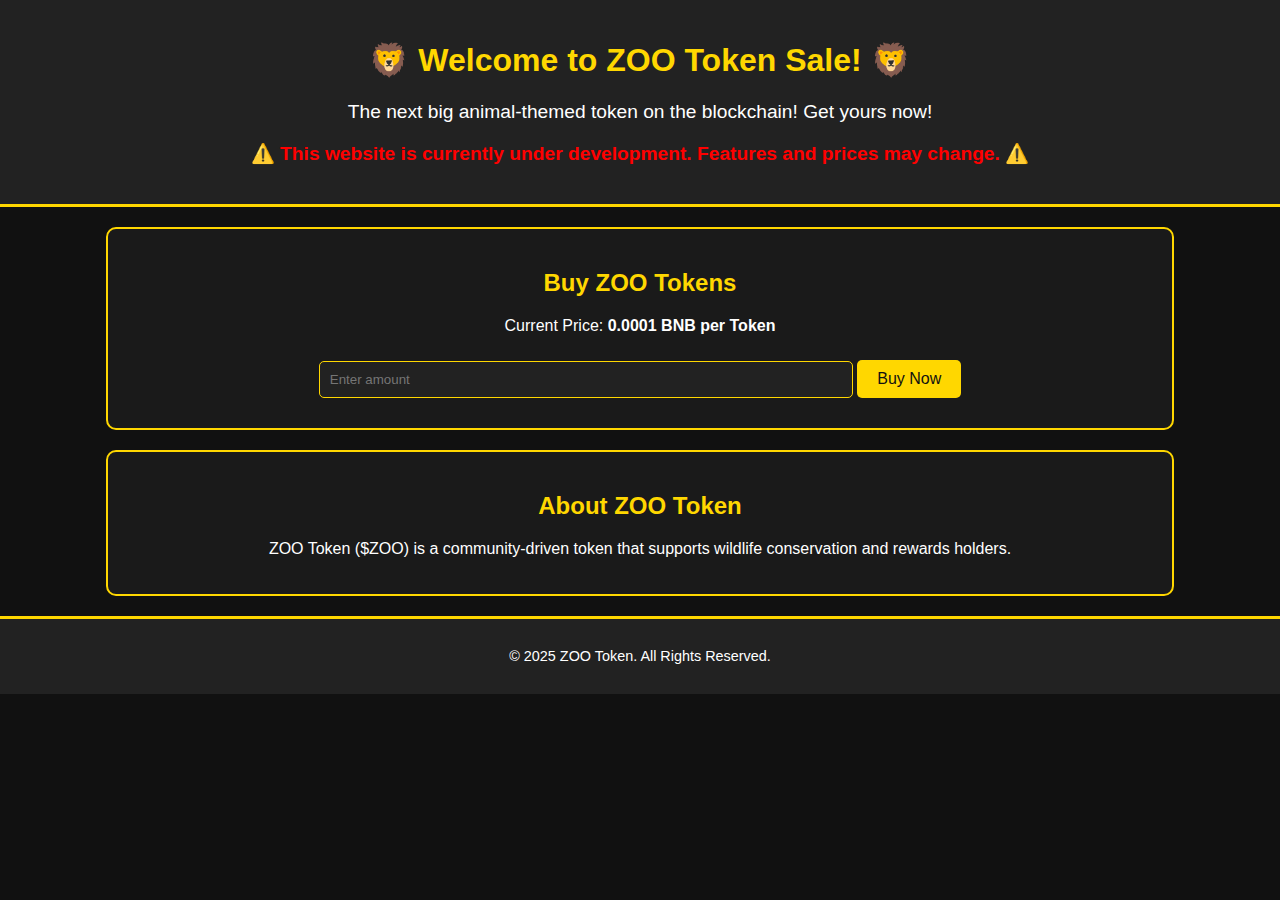
<file: index.html>
<!DOCTYPE html>
<html lang="en">
<head>
    <meta charset="UTF-8">
    <meta name="viewport" content="width=device-width, initial-scale=1.0">
    <title>ZOO Token Sale</title>
    <link rel="stylesheet" href="styles.css">
</head>
<body>
    <header>
        <h1>🦁 Welcome to ZOO Token Sale! 🦁</h1>
        <p>The next big animal-themed token on the blockchain! Get yours now!</p>
        <p style="color: red; font-weight: bold;">⚠️ This website is currently under development. Features and prices may change. ⚠️</p>
    </header>
    
    <section id="buy">
        <h2>Buy ZOO Tokens</h2>
        <p>Current Price: <strong>0.0001 BNB per Token</strong></p>
        <input type="number" id="amount" placeholder="Enter amount" min="1">
        <button id="buyButton">Buy Now</button>
    </section>
    
    <section id="about">
        <h2>About ZOO Token</h2>
        <p>ZOO Token ($ZOO) is a community-driven token that supports wildlife conservation and rewards holders.</p>
    </section>
    
    <footer>
        <p>© 2025 ZOO Token. All Rights Reserved.</p>
    </footer>
    
    <script src="script.js"></script>
</body>
</html>
</file>
<file: styles.css>
/* Global Styles */
body {
    background-color: #111;
    color: #fff;
    font-family: Arial, sans-serif;
    margin: 0;
    padding: 0;
    text-align: center;
}

/* Header */
header {
    background-color: #222;
    padding: 20px;
    border-bottom: 3px solid #FFD700; /* Warna emas */
}

header h1 {
    font-size: 2em;
    color: #FFD700;
}

header p {
    font-size: 1.2em;
}

/* Buy Section */
#buy {
    background-color: #1a1a1a;
    padding: 20px;
    margin: 20px auto;
    width: 80%;
    border-radius: 10px;
    border: 2px solid #FFD700;
}

#buy h2 {
    color: #FFD700;
}

#buy input {
    padding: 10px;
    width: 50%;
    margin: 10px 0;
    border: 1px solid #FFD700;
    border-radius: 5px;
    background-color: #222;
    color: #fff;
}

#buy button {
    background-color: #FFD700;
    color: #111;
    border: none;
    padding: 10px 20px;
    font-size: 1em;
    cursor: pointer;
    border-radius: 5px;
}

#buy button:hover {
    background-color: #e6c300;
}

/* About Section */
#about {
    background-color: #1a1a1a;
    padding: 20px;
    margin: 20px auto;
    width: 80%;
    border-radius: 10px;
    border: 2px solid #FFD700;
}

#about h2 {
    color: #FFD700;
}

/* Footer */
footer {
    background-color: #222;
    padding: 15px;
    font-size: 0.9em;
    border-top: 3px solid #FFD700;
}
</file>
